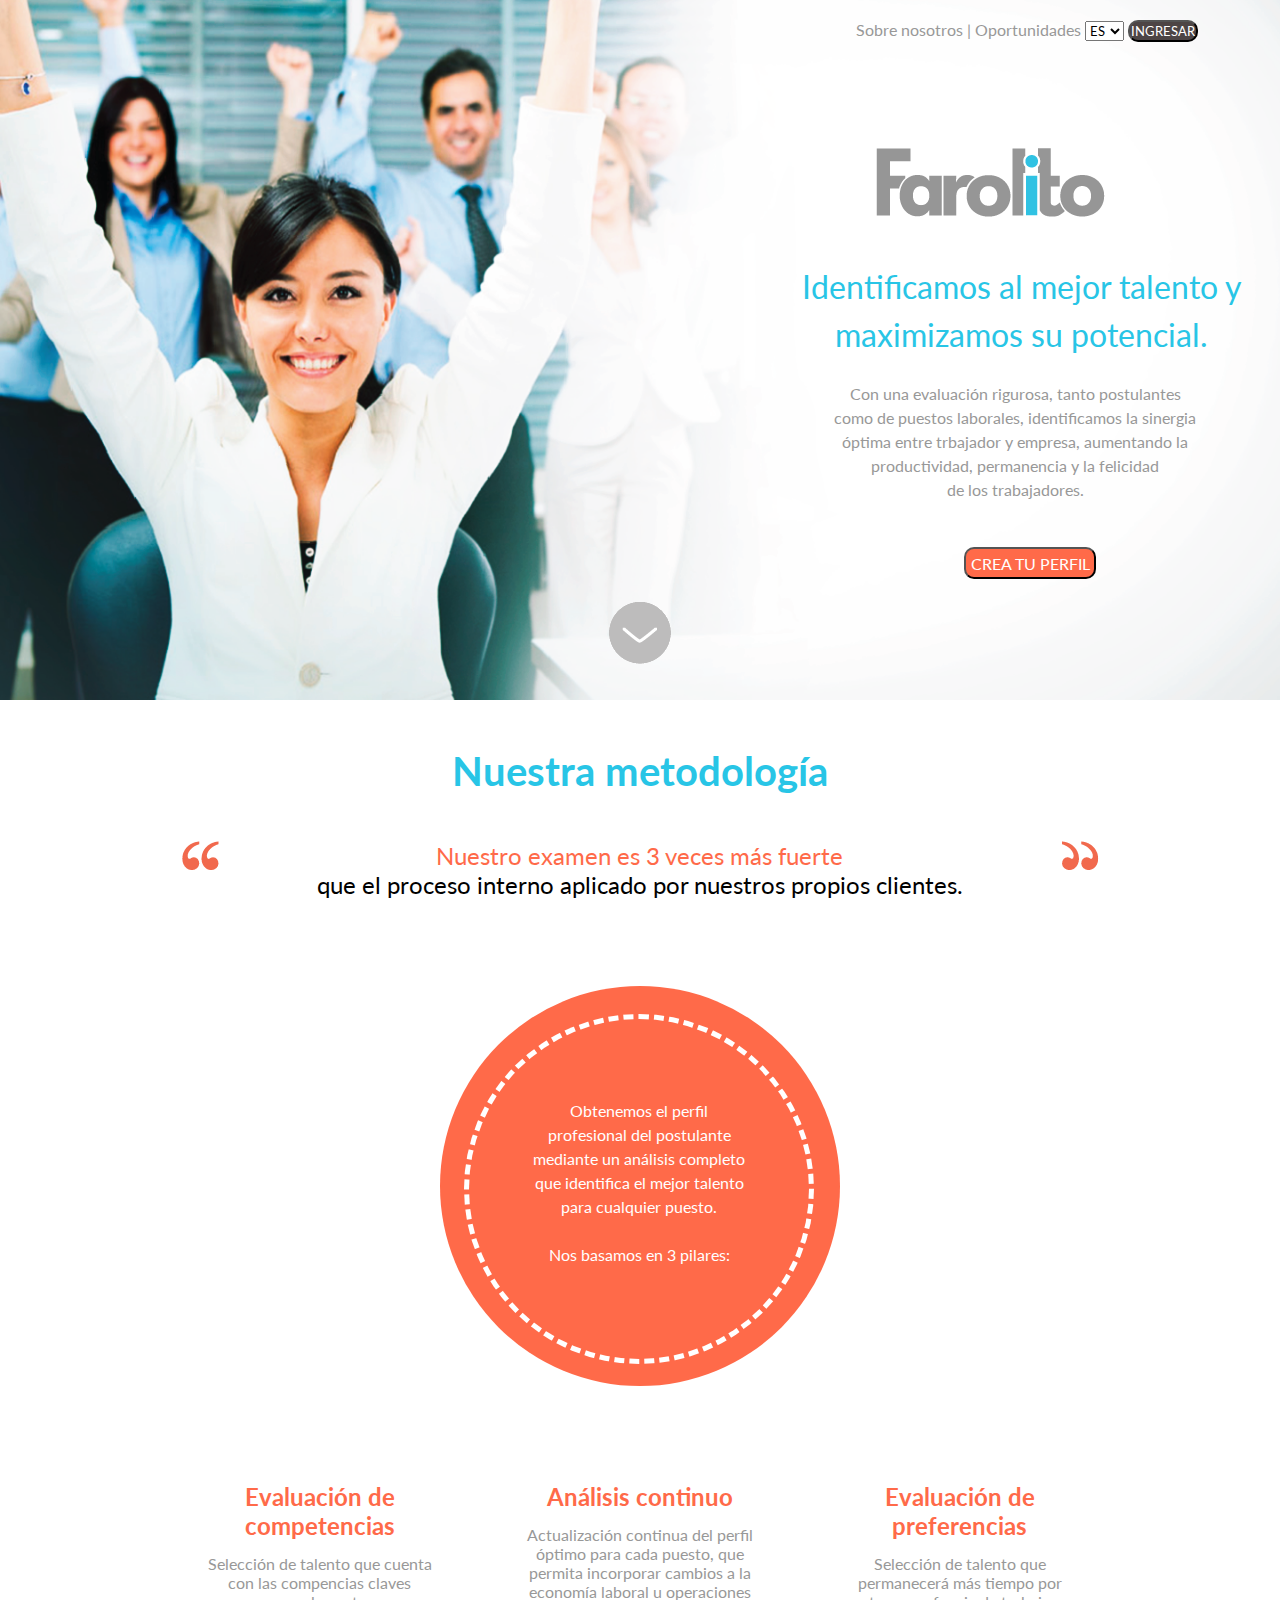
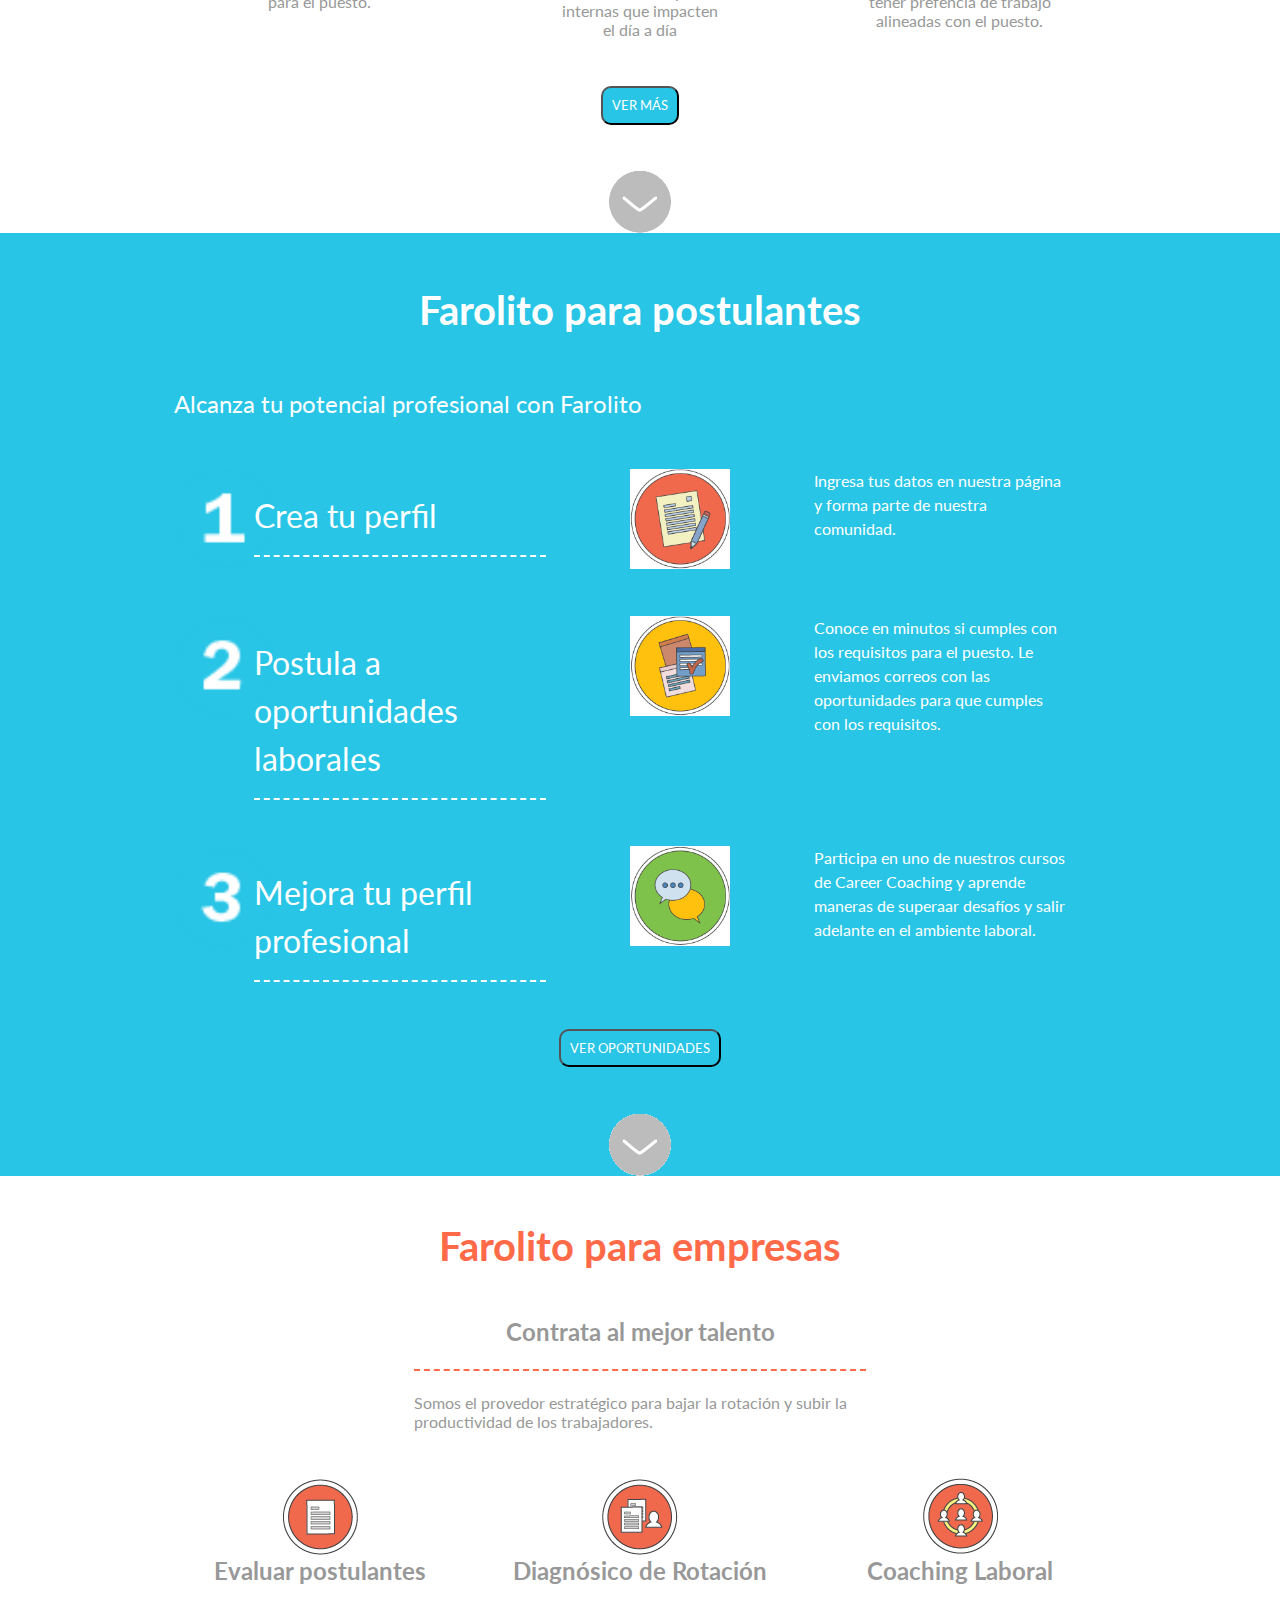
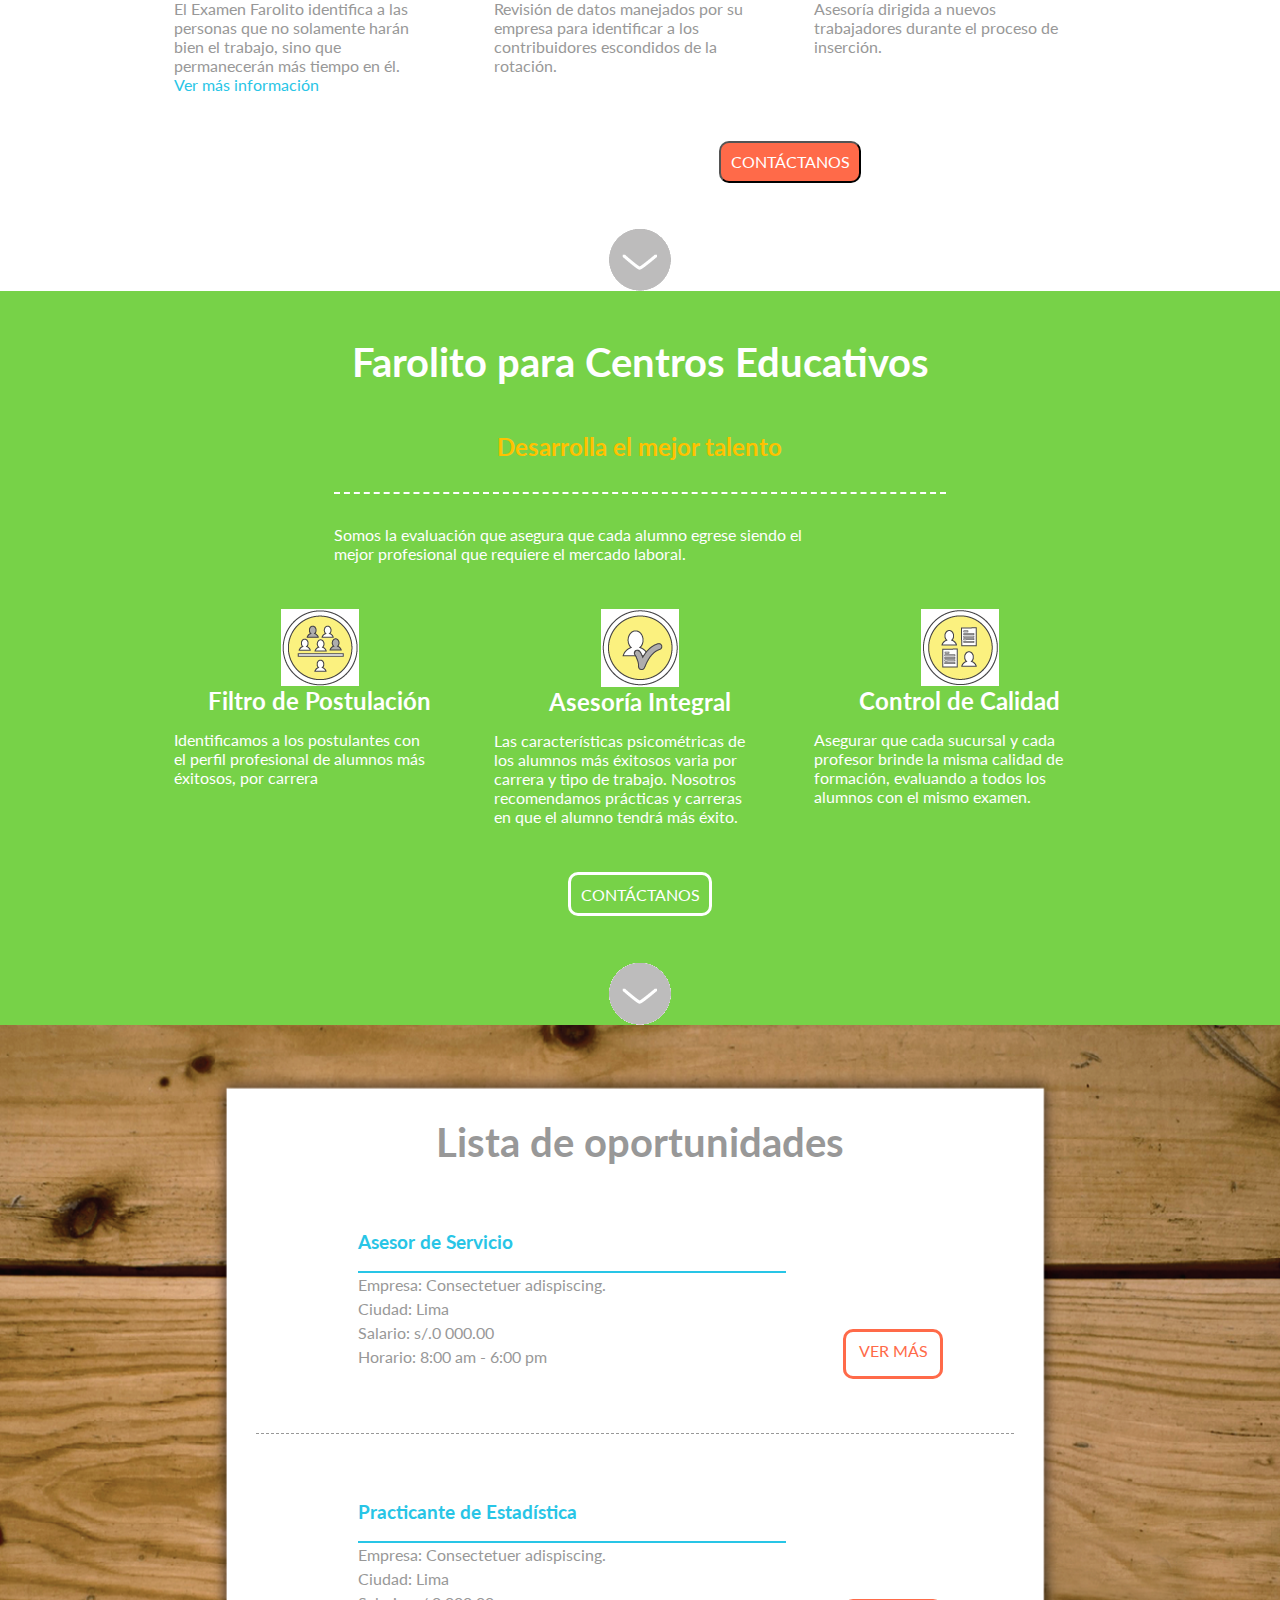
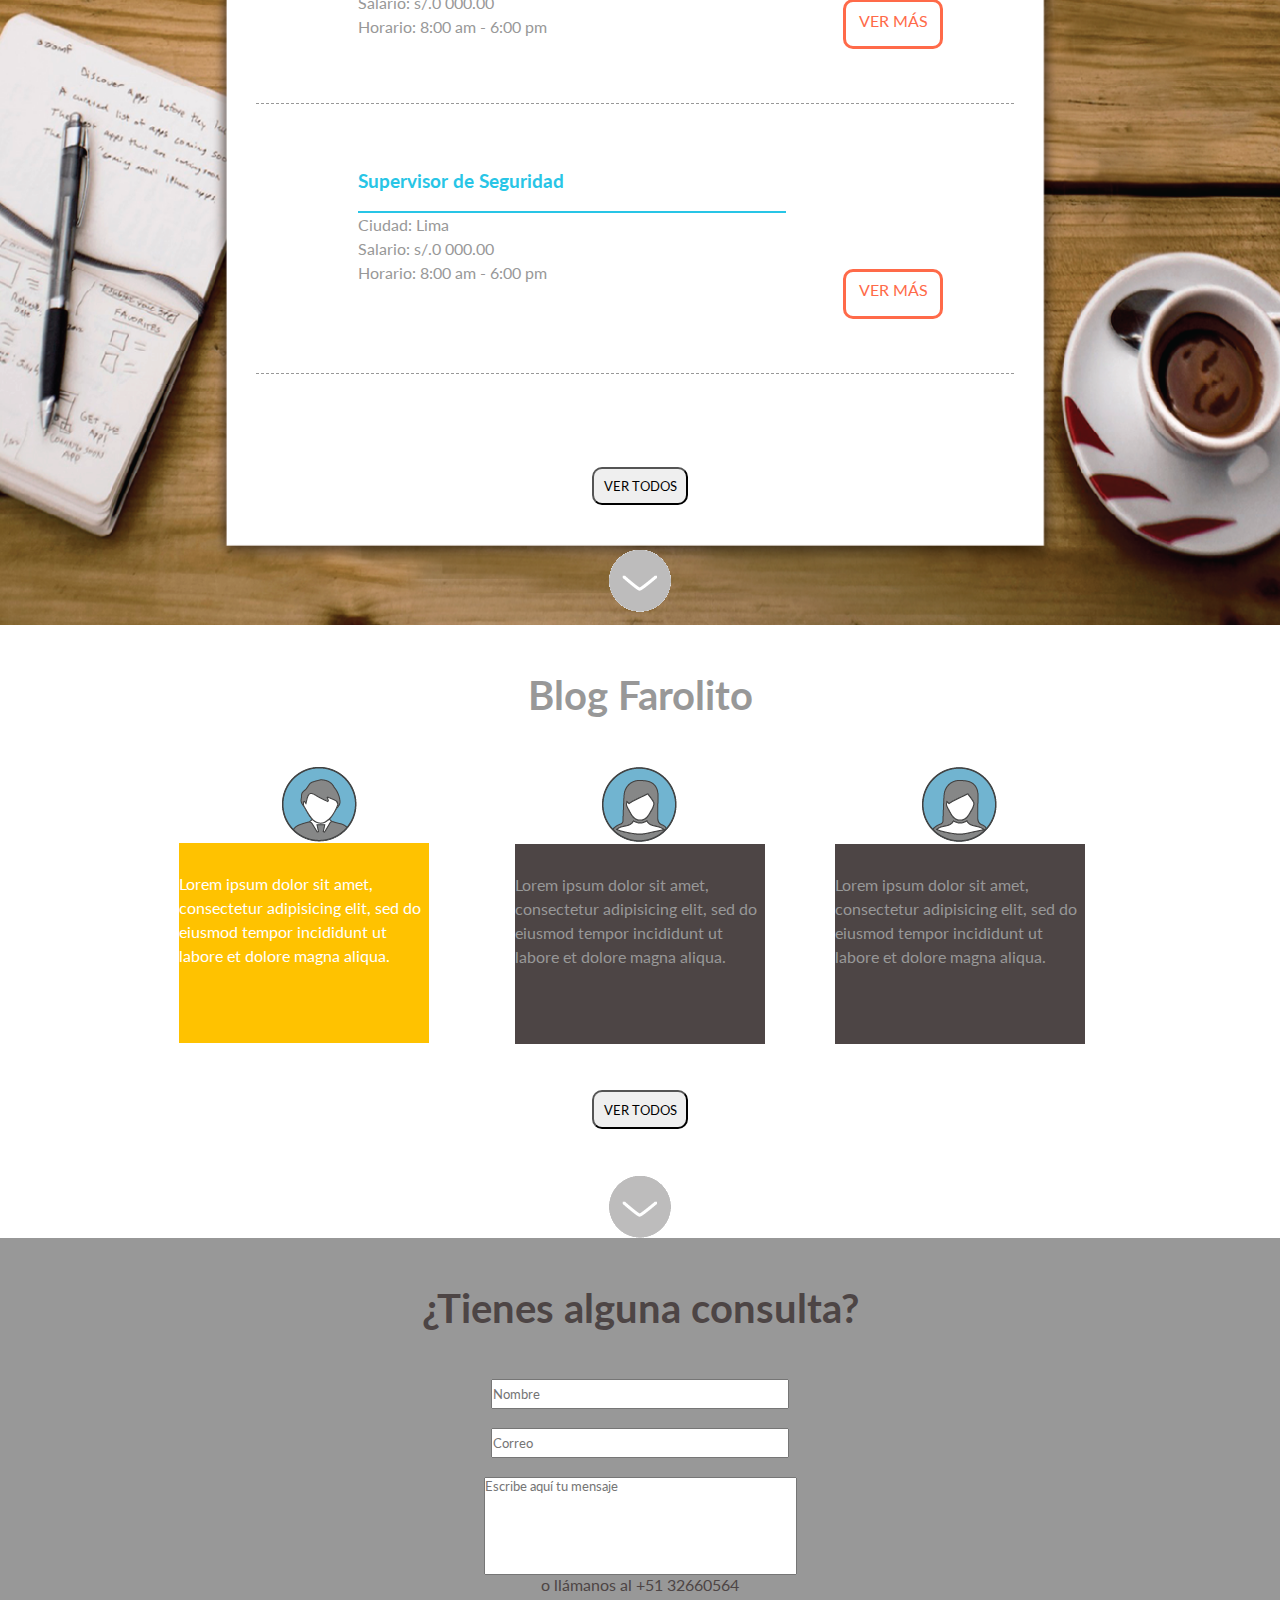
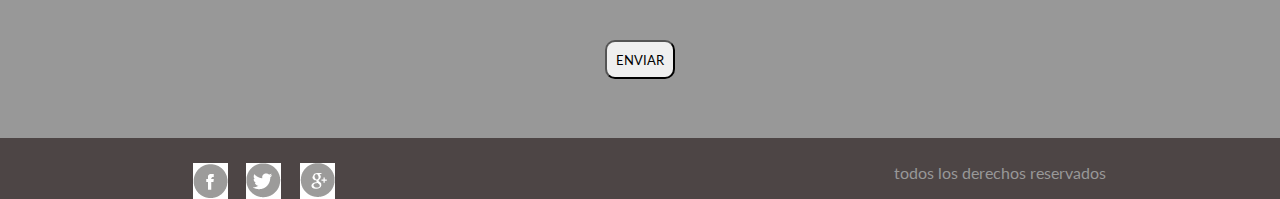
<file: index.html>
<!DOCTYPE html>
<html>
	<head>
		<meta charset="utf-8">
		<title>Farolito</title>
		<link rel="stylesheet" type="text/css" href="css/grid.css">
		<link rel="stylesheet" type="text/css" href="css/common.css">
		<link rel="stylesheet" type="text/css" href="css/index.css">
		<link href='https://fonts.googleapis.com/css?family=Lato' rel='stylesheet' type='text/css'>
	</head>
	<body>
		<header> <!--inicio-->
			<div class="container">
				<div class="row">
					<div class="col-6"></div>
					<div class="col-6">
						<nav>
							<ul>
								<li>Sobre nosotros</li>
								<li>&#124</li>
								<li>Oportunidades</li>
								<li>
									<select name="idioma">
										<option>ES</option>
										<option>US</option>
									</select>
								</li>
								<li><button class="botgri">INGRESAR</button></li>
							</ul>
						</nav>
						<div class="row">
							<div class="col-12">
								<img class="logo" src="iconos/iconos-20.png">
							</div>
						</div>
						<div class="row">
							<div class="col-12 cent">
								<p class="Celeste pazul">Identificamos al mejor talento y <br> maximizamos su potencial.</p>
								<p class="Gris pgris">Con una evaluación rigurosa, tanto postulantes <br> como de puestos laborales, identificamos la sinergia <br> óptima entre trbajador y empresa, aumentando la <br> productividad, permanencia y la felicidad <br> de los trabajadores.</p>
							</div>
						</div>
						<div class="row cent">
							<div class="col-12">
								<button class="botnar">CREA TU PERFIL</button>
							</div>
						</div>
					</div>
				</div>
				<div class="row">
					<div class="col-12">
						<img src="iconos/flechita.png">
					</div>
				</div>
			</div>
		</header>
		<section> <!--Metodologia-->
			<div class="container">
				<div class="row">
					<div class="col-12">
						<h1 class="Celeste">Nuestra metodología</h1>
					</div>
				</div>
				<div class="row">
					<div class="col-1">
						<img src="iconos/iconos-17.png">
					</div>
					<div class="col-10 cent">
						<p class="metodologia"><span class="Anaranjado">Nuestro examen es 3 veces más fuerte</span> <br> que el proceso interno aplicado por nuestros propios clientes.</p>
					</div>
					<div class="col-1">
						<img src="iconos/iconos-18.png">
					</div>
				</div>
				<div class="row"> <!--circulo-->
					<div class="col-12 circulo cent">
						<div class="borde">
							<p>Obtenemos el perfil <br> profesional del postulante <br> mediante un análisis completo <br> que identifica el mejor talento <br> para cualquier puesto.</p>
							<br>
							<p>Nos basamos en 3 pilares:</p>
						</div>
					</div>	
				</div>
				<div class="row"> <!--diagrama-->
					<div class="col-4 cent">
						<h2 class="Anaranjado">Evaluación de <br> competencias</h2>
						<p class="Gris">Selección de talento que cuenta <br> con las compencias claves <br> para el puesto.</p>
					</div>
					<div class="col-4 cent">
						<h2 class="Anaranjado">Análisis continuo</h2>
						<p class="Gris">Actualización continua del perfil <br> óptimo para cada puesto, que <br> permita incorporar cambios a la <br> economía laboral u operaciones <br> internas que impacten <br> el día a día</p>
					</div>
					<div class="col-4 cent">
						<h2 class="Anaranjado">Evaluación de <br> preferencias</h2>
						<p class="Gris">Selección de talento que <br> permanecerá más tiempo por <br> tener prefencia de trabajo <br> alineadas con el puesto.</p>
					</div>
				</div>
				<div class="row">
					<div class="col-12 cent">
						<button class="btnazul">VER MÁS</button>
						<img src="iconos/flechita.png">
					</div>
				</div>
			</div>
		</section>
		<section class="postulantes"> <!--postulantes-->
			<div class="container">
				<div class="row">
					<div class="col-12">
						<h1>Farolito para postulantes</h1>
						<p class="font2">Alcanza tu potencial profesional con Farolito</p>
					</div>
				</div>
				<div class="row mt5"> <!--Crea tu perfil-->
					<div class="col-1">
						<img class="num" src="iconos/iconos-31.png">
					</div>
					<div class="col-4">
						<p class="rabla font3">Crea tu perfil</p>
					</div>
					<div class="col-3">
						<img class="num" src="iconos/iconos-09.png">
					</div>
					<div class="col-4">
						<p class="izq">Ingresa tus datos en nuestra página <br> y forma parte de nuestra <br> comunidad.</p>
					</div>
				</div>
				<div class="row mt5"> <!--Postula a oportunidades-->
					<div class="col-1">
						<img class="num" src="iconos/iconos-32.png">
					</div>
					<div class="col-4">
						<p class="rabla font3">Postula a <br> oportunidades <br> laborales</p>
					</div>
					<div class="col-3">
						<img class="num" src="iconos/iconos-10.png">
					</div>
					<div class="col-4">
						<p class="izq">Conoce en minutos si cumples con<br> los requisitos para el puesto. Le<br> enviamos correos con las <br> oportunidades para que cumples <br> con los requisitos.</p>
					</div>
				</div>
				<div class="row mt5"> <!--Mejora tu perfil-->
					<div class="col-1">
						<img class="num" src="iconos/iconos-33.png">
					</div>
					<div class="col-4">
						<p class="rabla font3">Mejora tu perfil <br> profesional</p>
					</div>
					<div class="col-3">
						<img class="num" src="iconos/iconos-11.png">
					</div>
					<div class="col-4">
						<p class="izq">Participa en uno de nuestros cursos <br> de Career Coaching y aprende<br> maneras de superaar desafíos y salir <br> adelante en el ambiente laboral.</p>
					</div>
				</div>
				<div class="row">
					<div class="col-12 cent">
						<button class="btnazul">VER OPORTUNIDADES</button>
						<img src="iconos/flechita.png">
					</div>
				</div>
			</div>
		</section>
		<section> <!--Para empresas-->
			<div class="container">
				<div class="row">
					<div class="col-12">
						<h1 class="Anaranjado">Farolito para empresas</h1>
					</div>
				</div>
				<div class="row">
					<div class="col-3"></div>
					<div class="col-6">		
						<h2 class="Gris rana">Contrata al mejor talento</h2>
						<p class="Gris">Somos el provedor estratégico para bajar la rotación y subir la <br> productividad de los trabajadores.	</p>
					</div>
					<div class="col-3"></div>
				</div>
				<div class="row mt5"> 
					<div class="col-4"> <!--Evaluar postulantes-->
						<img src="iconos/iconos-03.png">
						<h2 class="Gris">Evaluar postulantes</h2>
						<p class="Gris">El Examen Farolito identifica a las <br> personas que no solamente harán <br> bien el trabajo, sino que <br> permanecerán más tiempo en él.</p>
						<p class="Celeste">Ver más información</p>
					</div>
					<div class="col-4"> <!--Diagnostico rotación-->
						<img src="iconos/iconos-04.png">
						<h2 class="Gris">Diagnósico de Rotación</h2>
						<p class="Gris">Revisión de datos manejados por su<br> empresa para identificar a los <br> contribuidores escondidos de la <br> rotación.</p>
					</div>
					<div class="col-4"> <!--Coaching laboral-->
						<img src="iconos/iconos-05.png">
						<h2 class="Gris">Coaching Laboral</h2>
						<p class="Gris">Asesoría dirigida a nuevos <br> trabajadores durante el proceso de <br> inserción.</p>
					</div>
				</div>
				<div class="row">
					<div class="col-12 cent">
						<button class="botnar">CONTÁCTANOS</button>
						<img src="iconos/flechita.png">
					</div>
				</div>
			</div>
		</section>
		<section class="educativo"> <!--para centros educativos-->
			<div class="container">
				<div class="row">
					<div class="col-12">
						<h1>Farolito para Centros Educativos</h1>
					</div>
				</div>
				<div class="row">
					<div class="col-2"></div>
					<div class="col-8">
						<h2 class="Amarillo raba">Desarrolla el mejor talento</h2>
						<p>Somos la evaluación que asegura que cada alumno egrese siendo el <br> mejor profesional que requiere el mercado laboral.</p>
					</div>
					<div class="col-2"></div>
				</div>
				<div class="row mt5">
					<div class="col-4"> <!--filtro de postulacion-->
						<img src="iconos/iconos-06.png">
						<h2>Filtro de Postulación</h2>
						<p>Identificamos a los postulantes con <br> el perfil profesional de alumnos más <br> éxitosos, por carrera</p>
					</div>
					<div class="col-4"> <!--asesoria integral-->
						<img src="iconos/iconos-07.png">
						<h2>Asesoría Integral</h2>
						<p>Las características psicométricas de <br> los alumnos más éxitosos varia por <br> carrera y tipo de trabajo. Nosotros <br> recomendamos prácticas y carreras <br> en que el alumno tendrá más éxito.</p>
					</div>
					<div class="col-4"> <!--control de calidad-->
						<img src="iconos/iconos-08.png">
						<h2>Control de Calidad</h2>
						<p>Asegurar que cada sucursal y cada <br> profesor brinde la misma calidad de<br> formación, evaluando a todos los <br> alumnos con el mismo examen.</p>
					</div>
				</div>
				<div class="row">
					<div class="col-12 cent">
						<button class="botbla">CONTÁCTANOS</button>
						<img src="iconos/flechita.png">
					</div>
				</div>
			</div>
		</section>
		<section class="oportunidades"> <!--lista de oportunidades-->
			<div class="container">
				<div class="row">
					<div class="col-12">
						<h1 class="Gris mt10">Lista de oportunidades</h1>
					</div>
				</div>
				<div class="row">
					<div class="col-8 izq"> <!--asesor de servicios-->
						<h3 class="Celeste razu">Asesor de Servicio</h3>
						<p class="oferta">Empresa: Consectetuer adispiscing. <br> Ciudad: Lima <br> Salario: s/.0 000.00 <br> Horario: 8:00 am - 6:00 pm</p>
					</div>
					<div class="col-4">
						<p class="cuana">VER MÁS</p>
					</div>
				</div>
				<div class="row">
					<div class="col-12 ragris"></div>
				</div>
				<div class="row">
					<div class="col-8"> <!--practicante-->
						<h3 class="Celeste razu">Practicante de Estadística</h3>
						<p class="oferta">Empresa: Consectetuer adispiscing. <br> Ciudad: Lima <br> Salario: s/.0 000.00 <br> Horario: 8:00 am - 6:00 pm</p>
					</div>
					<div class="col-4">
						<p class="cuana">VER MÁS</p>
					</div>
				</div>
				<div class="row">
					<div class="col-12 ragris"></div>
				</div>
				<div class="row">
					<div class="col-8"> <!--Supervisor-->
						<h3 class="Celeste razu">Supervisor de Seguridad</h3>
						<p class="oferta">Ciudad: Lima <br> Salario: s/.0 000.00 <br> Horario: 8:00 am - 6:00 pm</p>
					</div>
					<div class="col-4 ">
						<p class="cuana">VER MÁS</p>
					</div>
				</div>
				<div class="row">
					<div class="col-12 ragris"></div>
				</div>
				<div>
					<div class="col-12 cent">
						<button>VER TODOS</button>
						<img src="iconos/flechita.png">
					</div>
				</div>
			</div>
		</section>
		<section> <!--blog-->
			<div class="container">
				<div class="row">
					<div class="col-12">
						<h1 class="Gris">Blog Farolito</h1>
					</div>
				</div>
				<div class="row">
					<div class="col-4">
						<img src="iconos/iconos-22.png">
						<p class="cuama">Lorem ipsum dolor sit amet, consectetur adipisicing elit, sed do eiusmod
						tempor incididunt ut labore et dolore magna aliqua.</p>
					</div>
					<div class="col-4">
						<img src="iconos/iconos-23.png">
						<p class="cuagri">Lorem ipsum dolor sit amet, consectetur adipisicing elit, sed do eiusmod
						tempor incididunt ut labore et dolore magna aliqua.</p>
					</div>
					<div class="col-4">
						<img src="iconos/iconos-23.png">
						<p class="cuagri">Lorem ipsum dolor sit amet, consectetur adipisicing elit, sed do eiusmod
						tempor incididunt ut labore et dolore magna aliqua.</p>
					</div>
				</div>
				<div class="row">
					<div class="col-12 cent">
						<button class="botazu">VER TODOS</button>
						<img src="iconos/flechita.png">
					</div>
				</div>
			</div>
		</section>
		<section class="consulta"> <!--consulta-->
			<div class="container">
				<div class=row>
					<div class="col-12">
						<h1>¿Tienes alguna consulta?</h1>
					</div>
				</div>
				<div class="row">
					<div class="col-12">
						<form>
							<div>
								<label><input type="text" placeholder="Nombre"></label>
							</div>
							<br>
							<div>
								<label><input type="text" placeholder="Correo"></label>
							</div>
							<br>
							<div>	
								<label><textarea rows="6" cols="40" placeholder="Escribe aquí tu mensaje"></textarea></label>
							</div>
						</form>
					</div>
				</div>
				<div class="row">
					<div class="col-12 cent">
						<p>o llámanos al +51 32660564</p>
					</div>
				</div>
				<div class="row">
					<div class="col-12 cent">
						<button>ENVIAR</button>
					</div>
				</div>
			</div>	
		</section>
		<footer> 
			<div class="container">
				<div class="row">
					<div class="col-12">
						<div class="izq">
							<img class="redes" src="iconos/iconos-12.png">
							<img class="redes" src="iconos/iconos-13.png">
							<img class="redes" src="iconos/iconos-14.png">
						</div>
						<p class="der">todos los derechos reservados</p>	
					</div>
				</div>
			</div>
		</footer>
	</body>
</html>
</file>
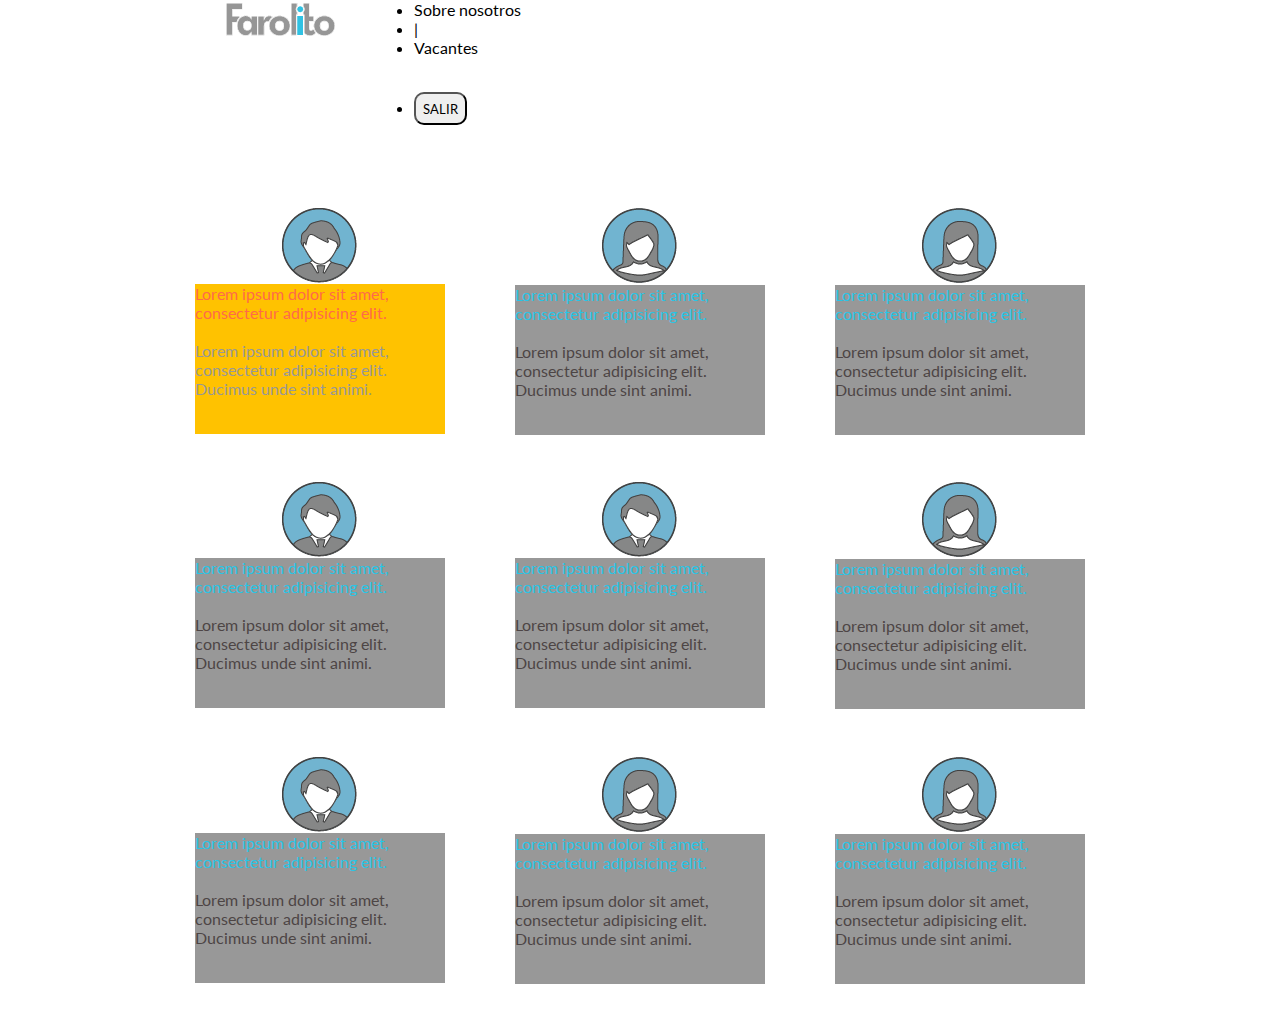
<file: blog.html>
<!DOCTYPE html>
	<html>
	<head>
		<meta charset="utf-8">
		<title></title>
		<link rel="stylesheet" type="text/css" href="css/grid.css">
		<link rel="stylesheet" type="text/css" href="css/common.css">
		<link rel="stylesheet" type="text/css" href="css/blog.css">
		<link href='https://fonts.googleapis.com/css?family=Lato' rel='stylesheet' type='text/css'>
	</head>
	<body>
		<header>
			<div class="container">
				<div class="row">
					<div class="col-3">
						<img src="iconos/iconos-21.png">
					</div>
					<div class="col-9">
						<nav>
							<ul>
								<li>Sobre nosotros</li>
								<li>&#124</li>
								<li>Vacantes</li>
								<li>
									<button>SALIR</button>
								</li>
							</ul>
						</nav>
					</div>
				</div>
			</div>
		</header>
		<section>
			<div class="container">
				<div class="row mt5 mb5">
					<div class="col-4">
						<img src="iconos/iconos-22.png">
						<div class="cuaama">
							<p class="Anaranjado">Lorem ipsum dolor sit amet, consectetur adipisicing elit.</p>
							<br>
							<p class="Gris">Lorem ipsum dolor sit amet, <br> consectetur adipisicing elit. <br> Ducimus unde sint animi.</p>
						</div>
					</div>
					<div class="col-4">
						<img src="iconos/iconos-23.png">
						<div class="cuagri">
							<p class="Celeste">Lorem ipsum dolor sit amet, consectetur adipisicing elit.</p>
							<br>
							<p class="Grisoscuro">Lorem ipsum dolor sit amet, <br> consectetur adipisicing elit. <br>Ducimus unde sint animi.</p>
						</div>
					</div>
					<div class="col-4">
						<img src="iconos/iconos-23.png">
						<div class="cuagri">
							<p class="Celeste">Lorem ipsum dolor sit amet, consectetur adipisicing elit.</p>
							<br>
							<p class="Grisoscuro">Lorem ipsum dolor sit amet, <br> consectetur adipisicing elit. <br>Ducimus unde sint animi.</p>
						</div>
					</div>
				</div>
				<div class="row mt5 mb5">
					<div class="col-4">
						<img src="iconos/iconos-22.png">
						<div class="cuagri">
							<p class="Celeste">Lorem ipsum dolor sit amet, consectetur adipisicing elit.</p>
							<br>
							<p class="Grisoscuro">Lorem ipsum dolor sit amet, <br> consectetur adipisicing elit. <br>Ducimus unde sint animi.</p>
						</div>
					</div>
					<div class="col-4">
						<img src="iconos/iconos-22.png">
						<div class="cuagri">
							<p class="Celeste">Lorem ipsum dolor sit amet, consectetur adipisicing elit.</p>
							<br>
							<p class="Grisoscuro">Lorem ipsum dolor sit amet, <br> consectetur adipisicing elit. <br>Ducimus unde sint animi.</p>
						</div>
					</div>
					<div class="col-4">
						<img src="iconos/iconos-23.png">
						<div class="cuagri">
							<p class="Celeste">Lorem ipsum dolor sit amet, consectetur adipisicing elit.</p>
							<br>
							<p class="Grisoscuro">Lorem ipsum dolor sit amet, <br> consectetur adipisicing elit. <br>Ducimus unde sint animi.</p>
						</div>
					</div>
				</div>
				<div class="row mt5 mb5">
					<div class="col-4">
						<img src="iconos/iconos-22.png">
						<div class="cuagri">
							<p class="Celeste">Lorem ipsum dolor sit amet, consectetur adipisicing elit.</p>
							<br>
							<p class="Grisoscuro">Lorem ipsum dolor sit amet, <br> consectetur adipisicing elit. <br>Ducimus unde sint animi.</p>
						</div>
					</div>
					<div class="col-4">
						<img src="iconos/iconos-23.png">
						<div class="cuagri">
							<p class="Celeste">Lorem ipsum dolor sit amet, consectetur adipisicing elit.</p>
							<br>
							<p class="Grisoscuro">Lorem ipsum dolor sit amet, <br> consectetur adipisicing elit. <br>Ducimus unde sint animi.</p>
						</div>
					</div>
					<div class="col-4">
						<img src="iconos/iconos-23.png">
						<div class="cuagri">
							<p class="Celeste">Lorem ipsum dolor sit amet, consectetur adipisicing elit.</p>
							<br>
							<p class="Grisoscuro">Lorem ipsum dolor sit amet, <br> consectetur adipisicing elit. <br>Ducimus unde sint animi.</p>
						</div>
					</div>
				</div>
			</div>
		</section>
	</body>
</html>
</file>
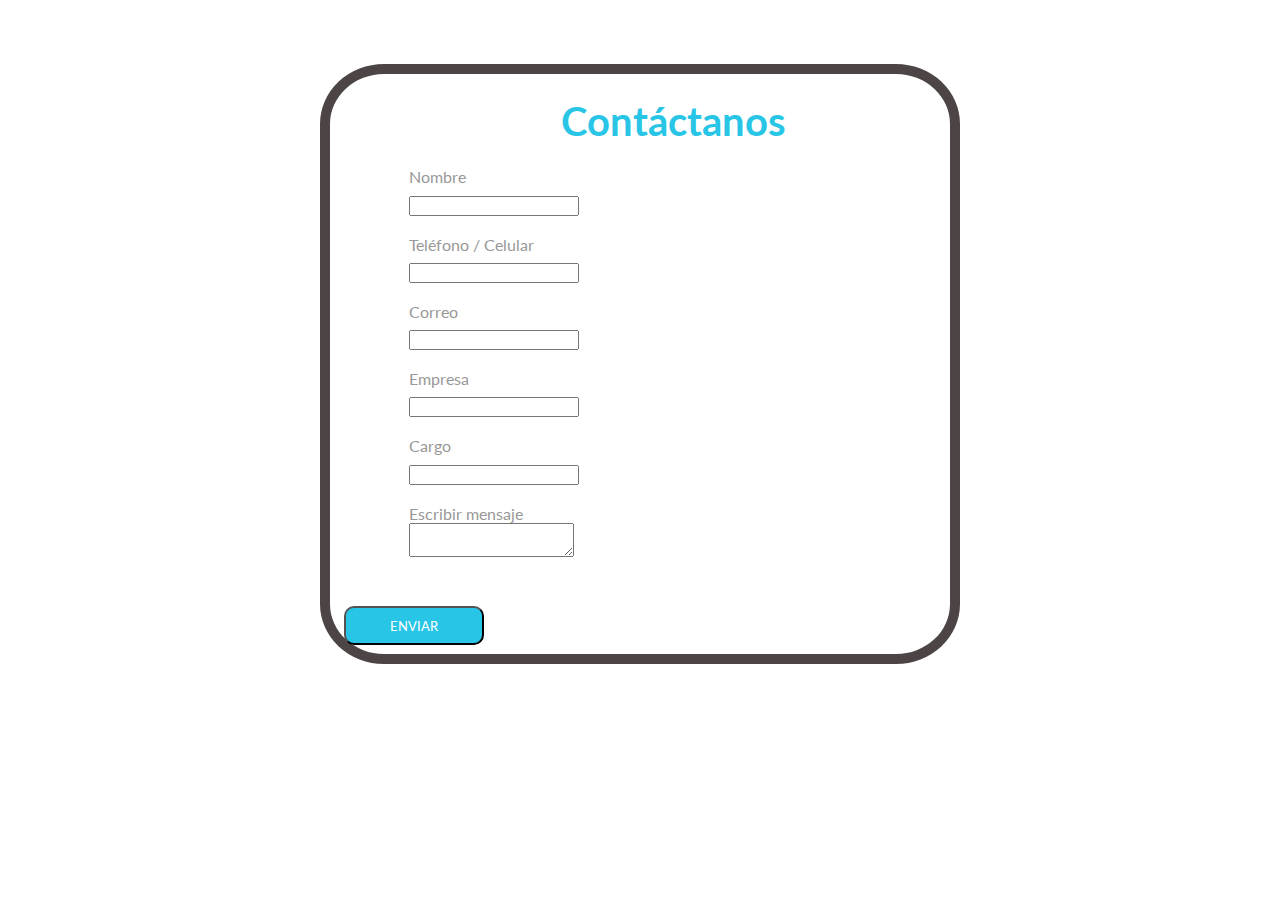
<file: contacto-empresa.html>
<!DOCTYPE html>
<html>
	<head>
		<meta charset="utf-8">
		<title></title>
		<link rel="stylesheet" type="text/css" href="css/grid.css">
		<link rel="stylesheet" type="text/css" href="css/common.css">
		<link rel="stylesheet" type="text/css" href="css/contacto.css">
		<link href='https://fonts.googleapis.com/css?family=Lato' rel='stylesheet' type='text/css'>
	</head>
	<body>
		<section class="cuadro">
			<div class="container">
				<div class="row">
					<div class="col-3"></div>
					<div class="col-6">
						<h4 class="Celeste">Contáctanos</h4>
					</div>
					<div class="col-3"></div>
				</div>
				<div class="row">
					<div class="col-12">
						<label>Nombre</label> <br>
						<input type="text">
					</div>
				</div>
				<br>
				<div class="row">
					<div class="col-12">
						<label>Teléfono / Celular</label> <br>
						<input type="text">
					</div>
				</div>
				<br>
				<div class="row">
					<div class="col-12">
						<label>Correo</label> <br>
						<input type="text">
					</div>
				</div>
				<br>
				<div class="row">
					<div class="col-12">
						<label>Empresa</label> <br>
						<input type="text">
					</div>
				</div>
				<br>
				<div class="row">
					<div class="col-12">
						<label>Cargo</label> <br>
						<input type="text">
					</div>
				</div>
				<br>
				<div class="row">
					<div class="col-12">
						<label>Escribir mensaje</label> <br>
						<textarea></textarea>
					</div>
				</div>
				<div class="row">
					<div class="col-12">
						<button type="submit" class="botazu">ENVIAR</button>
					</div>
				</div>
				<br>
			</div>
		</section>
	</body>
</html>
</file>
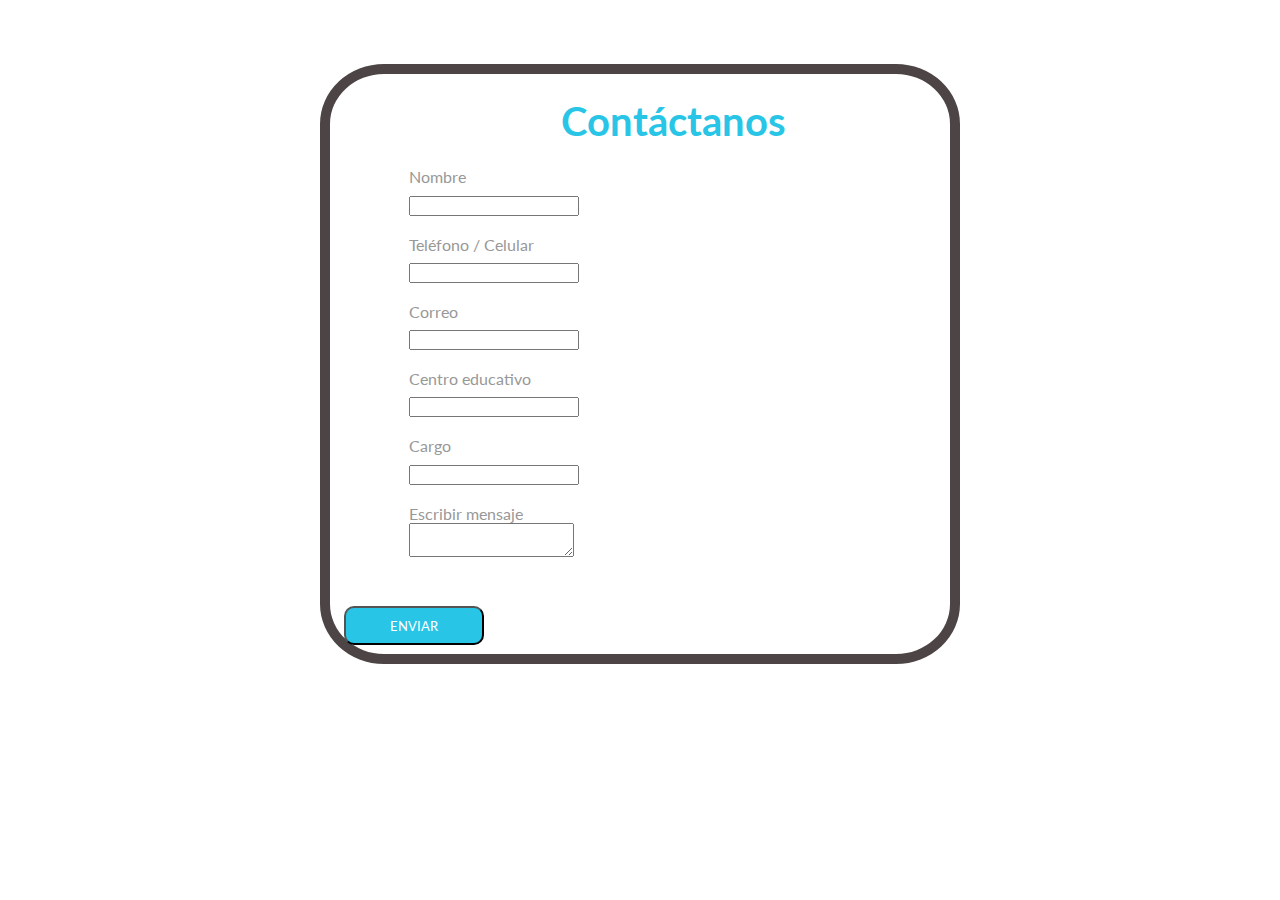
<file: contacto.html>
<!DOCTYPE html>
<html>
	<head>
		<meta charset="utf-8">
		<title></title>
		<link rel="stylesheet" type="text/css" href="css/grid.css">
		<link rel="stylesheet" type="text/css" href="css/common.css">
		<link rel="stylesheet" type="text/css" href="css/contacto.css">
		<link href='https://fonts.googleapis.com/css?family=Lato' rel='stylesheet' type='text/css'>
	</head>
	<body>
		<section class="cuadro">
			<div class="container">
				<div class="row">
					<div class="col-3"></div>
					<div class="col-6">
						<h4 class="Celeste">Contáctanos</h4>
					</div>
					<div class="col-3"></div>
				</div>
				<div class="row">
					<div class="col-12">
						<label>Nombre</label> <br>
						<input type="text">
					</div>
				</div>
				<br>
				<div class="row">
					<div class="col-12">
						<label>Teléfono / Celular</label> <br>
						<input type="text">
					</div>
				</div>
				<br>
				<div class="row">
					<div class="col-12">
						<label>Correo</label> <br>
						<input type="text">
					</div>
				</div>
				<br>
				<div class="row">
					<div class="col-12">
						<label>Centro educativo</label> <br>
						<input type="text">
					</div>
				</div>
				<br>
				<div class="row">
					<div class="col-12">
						<label>Cargo</label> <br>
						<input type="text">
					</div>
				</div>
				<br>
				<div class="row">
					<div class="col-12">
						<label>Escribir mensaje</label> <br>
						<textarea></textarea>
					</div>
				</div>
				<div class="row">
					<div class="col-12">
						<button type="submit" class="botazu">ENVIAR</button>
					</div>
				</div>
				<br>
			</div>
		</section>
	</body>
</html>
</file>
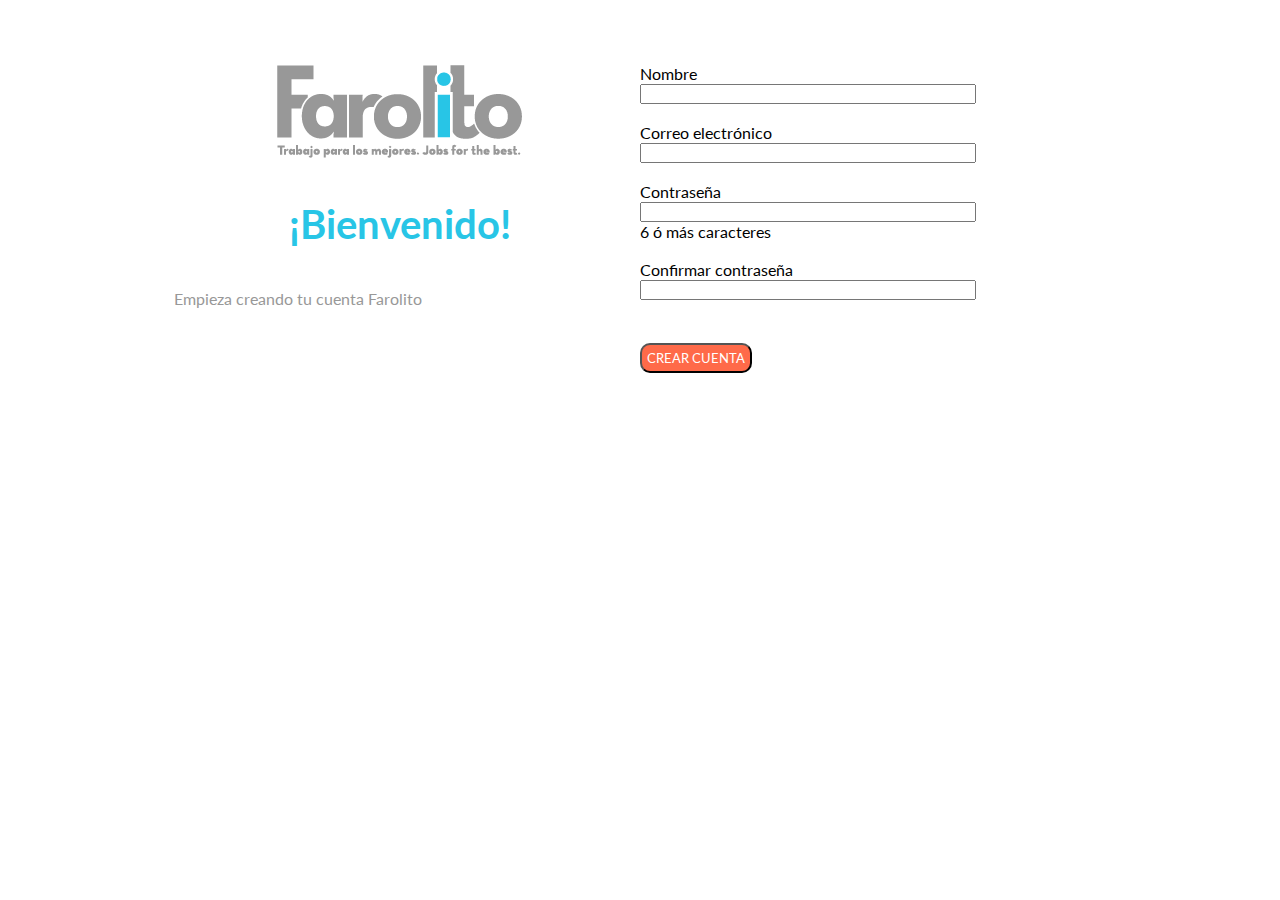
<file: crear cuenta.html>
<!DOCTYPE html>
<html>
	<head>
		<meta charset="utf-8"
		<title></title>
		<link rel="stylesheet" type="text/css" href="css/grid.css">
		<link rel="stylesheet" type="text/css" href="css/common.css">
		<link rel="stylesheet" type="text/css" href="css/crear cuenta.css">
		<link href='https://fonts.googleapis.com/css?family=Lato' rel='stylesheet' type='text/css'>
	</head>
	<body>
		<section>
			<div class="container cuadro">
				<div class="row">
					<div class="col-6">
						<img src="iconos/logo-slogan.png">
						<br>
						<h1 class="Celeste">¡Bienvenido!</h1>
						<br>
						<p class="Gris">Empieza creando tu cuenta Farolito</p>
					</div>
					<div class="col-6">
						<div class="row">
							<label>Nombre</label> <br>
							<input type="text">
						</div>
						<br>
						<div class="row">
							<label>Correo electrónico</label> <br>
							<input type="text">
						</div>
						<br>
						<div class="row">
							<label>Contraseña</label> <br>
							<input type="text">
							<p>6 ó más caracteres</p>
						</div>
						<br>
						<div class="row">
							<label>Confirmar contraseña</label> <br>
							<input type="text">
						</div>
						<br>
						<div class="row">
							<button class="botana">CREAR CUENTA</button>
						</div>
					</div>
				</div>
			</div>
		</section>
	</body>
</html>
</file>
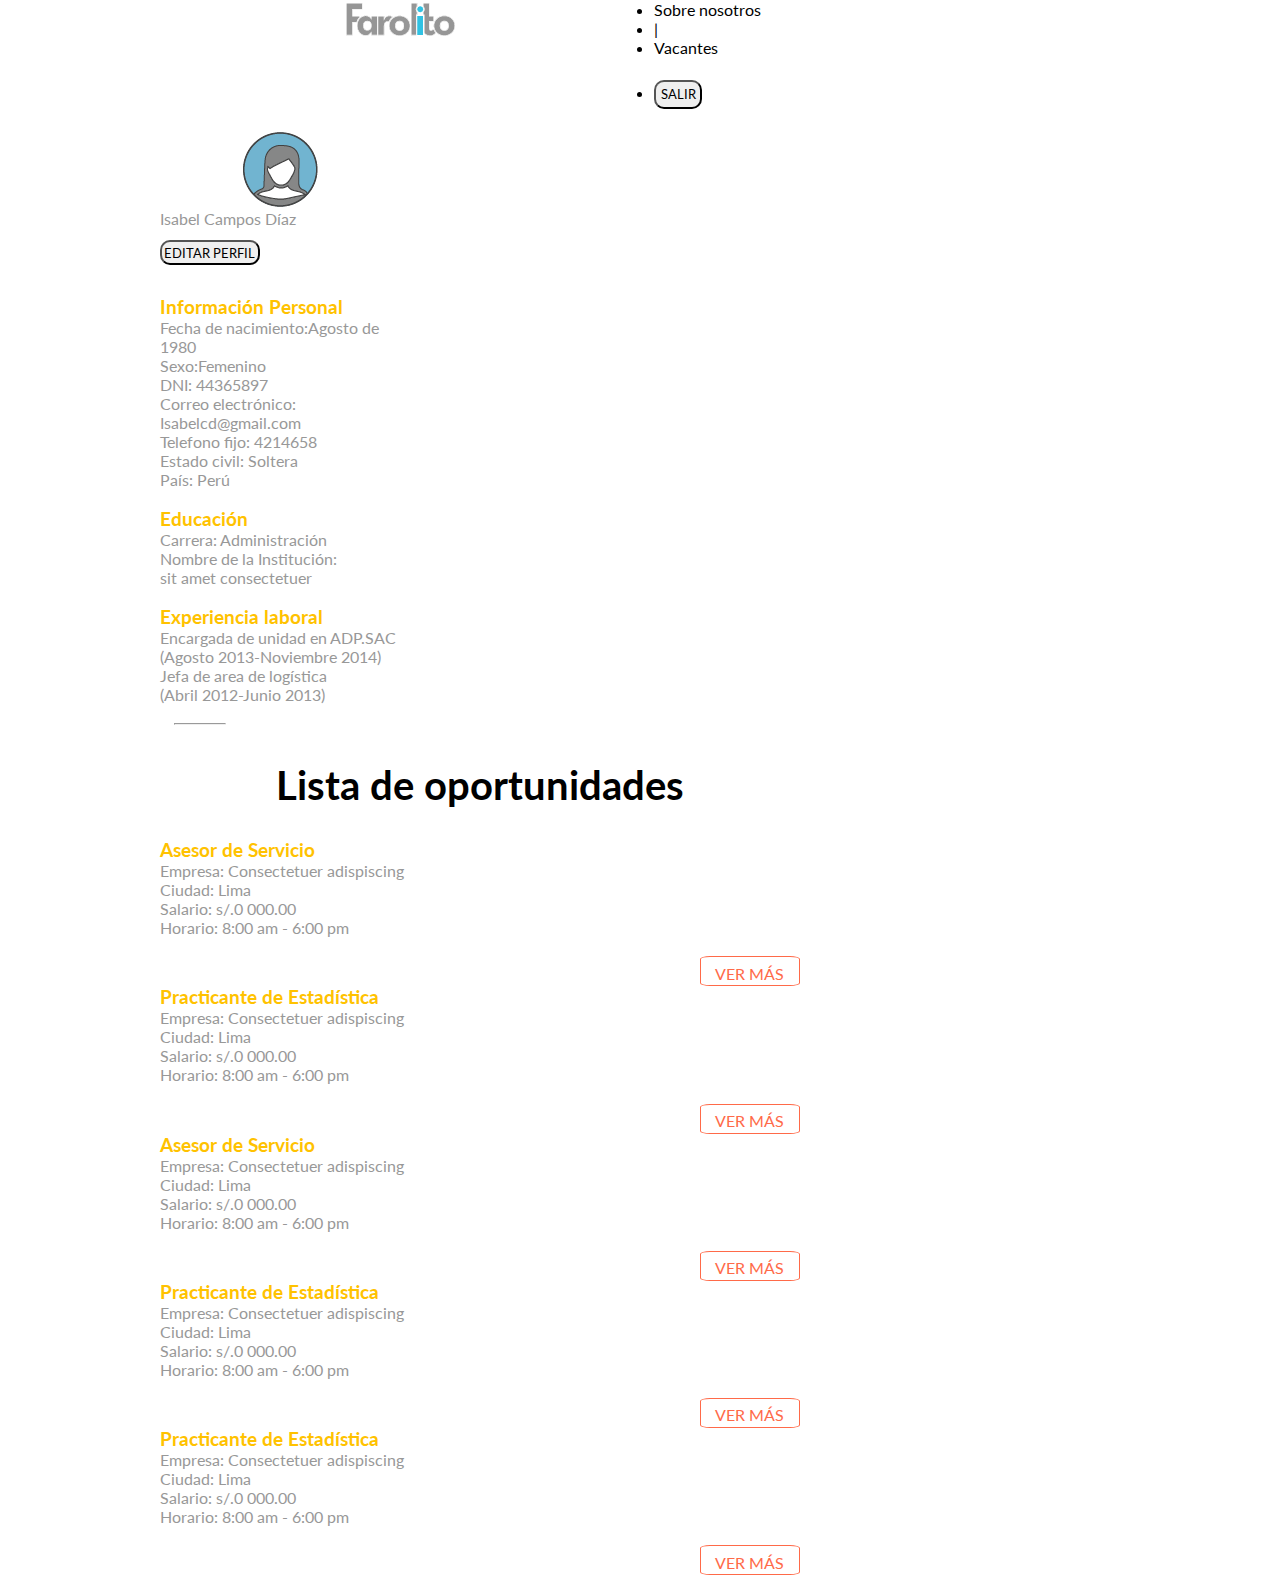
<file: todas vacantes.html>
<!DOCTYPE html>
	<html>
	<head>
		<meta charset="utf-8">
		<title></title>
		<link rel="stylesheet" type="text/css" href="css/grid.css">
		<link rel="stylesheet" type="text/css" href="css/common.css">
		<link rel="stylesheet" type="text/css" href="css/todas vacantes.css">
		<link href='https://fonts.googleapis.com/css?family=Lato' rel='stylesheet' type='text/css'>
	</head>
	<body>
		<header>
			<div class="container">
				<div class="row">
					<div class="col-6">
						<img src="iconos/iconos-21.png">
					</div>
					<div class="col-6">
						<nav>
							<ul>
								<li>Sobre nosotros</li>
								<li>&#124</li>
								<li>Vacantes</li>
								<li>
									<button>SALIR</button>
								</li>
							</ul>
						</nav>
					</div>
				</div>
			</div>
		</header>
		<section>
			<div class="container">
				<div class="row">
					<div class="col-3">
						<div class="row"> <!--perfil-->
							<img src="iconos/iconos-23.png">
							<p>Isabel Campos Díaz</p>
							<button>EDITAR PERFIL</button>
						</div>
						<br>
						<div class="row">
							<h3>Información Personal</h3>
							<p>Fecha de nacimiento:Agosto de 1980</p>
							<p>Sexo:Femenino</p>
							<p>DNI: 44365897</p>
							<p>Correo electrónico: Isabelcd@gmail.com</p>
							<p>Telefono fijo: 4214658</p>
							<p>Estado civil: Soltera</p>
							<p>País: Perú</p>
						</div>
						<br>
						<div class="row">
							<h3>Educación</h3>
							<p>Carrera: Administración</p>
							<p>Nombre de la Institución: <br>sit amet consectetuer</p>
						</div>
						<br>
						<div class="row">
							<h3>Experiencia laboral</h3>
							<p>Encargada de unidad en ADP.SAC <br> (Agosto 2013-Noviembre 2014)</p>
							<p>Jefa de area de logística <br> (Abril 2012-Junio 2013)</p>
						</div>
						<br>
					</div>
				</div>
				<div class="row">
					<div class="col-1">
						<hr>
					</div>
				</div>
				<div class="row">
					<div class="col-8">
						<h1>Lista de oportunidades</h1>
						<div class="row">
							<h3>Asesor de Servicio</h3>
							<p>Empresa: Consectetuer adispiscing</p>
							<p>Ciudad: Lima</p>
							<p>Salario: s/.0 000.00 </p>
							<p>Horario: 8:00 am - 6:00 pm</p>
							<p class="ver">VER MÁS</p>
						</div>
						<div class="row">
							<h3>Practicante de Estadística</h3>
							<p>Empresa: Consectetuer adispiscing</p>
							<p>Ciudad: Lima</p>
							<p>Salario: s/.0 000.00 </p>
							<p>Horario: 8:00 am - 6:00 pm</p>
							<p class="ver">VER MÁS</p>
						</div>
						<div class="row">
							<h3>Asesor de Servicio</h3>
							<p>Empresa: Consectetuer adispiscing</p>
							<p>Ciudad: Lima</p>
							<p>Salario: s/.0 000.00 </p>
							<p>Horario: 8:00 am - 6:00 pm</p>
							<p class="ver">VER MÁS</p>
						</div>
						<div class="row">
							<h3>Practicante de Estadística</h3>
							<p>Empresa: Consectetuer adispiscing</p>
							<p>Ciudad: Lima</p>
							<p>Salario: s/.0 000.00 </p>
							<p>Horario: 8:00 am - 6:00 pm</p>
							<p class="ver">VER MÁS</p>
						</div>
						<div class="row">
							<h3>Practicante de Estadística</h3>
							<p>Empresa: Consectetuer adispiscing</p>
							<p>Ciudad: Lima</p>
							<p>Salario: s/.0 000.00 </p>
							<p>Horario: 8:00 am - 6:00 pm</p>
							<p class="ver">VER MÁS</p>
						</div>
					</div>
				</div>	
			</div>	
		</section>
	</body>
</html>
</file>
<file: css/grid.css>
/*/* GLOBAL */
* {
  box-sizing: border-box;
  margin: 0;
  padding: 0;
 }
*/
.text-center {
	text-align: center;
}

.text-right {
	text-align: right;
}

/* Grid system */

.container {
	width: 960px;
	padding-left: 14px; 
	padding-right: 14px;
	margin: 0px auto;
	position: relative;
}

.row {
	margin-left: -14px;
	margin-right: -14px;
}

.row:before, .row:after{
  content: " ";
  display: table;
}

.row:after {
  clear: both;
}

[class*="col-"] {
	min-height: 7px;
	padding: 0 14px;
	float: left;
}

.col-1 {
	/* (1 / 12) x 100 */
	width: 8.333333%;
} 

.col-2 {
	/* (2 / 12) x 100 */
	width: 16.666667%;
} 

.col-3 {
	/* (3 / 12) x 100 */
	width: 25%;
} 

.col-4 {
	/* (4 / 12) x 100 */
	width: 33.333333%;
}

.col-5 {
	/* (5 / 12) x 100 */
	width: 41.666667%;
}

.col-6 {
	/* (6 / 12) x 100 */
	width: 50%;
} 

.col-7 {
	/* (7 / 12) x 100 */
	width: 58.333333%;
}

.col-8 {
	/* (8 / 12) x 100 */
	width: 66.666667%;
}

.col-9 {
	/* (9 / 12) x 100 */
	width: 75%;
}

.col-10 {
	/* (10 / 12) x 100 */
	width: 83.333333%;
}

.col-11 {
	/* (11 / 12) x 100 */
	width: 91.666667%;
}

.col-12 {
	/* (12 / 12) x 100 */
	width: 100%;
}
</file>
<file: css/common.css>
/*Colores*/
.Gris{
	color: #989898;
	}  
.Grisoscuro{
	color: #4d4545;
	}
.Celeste{
	color: #28c5e6;
	} 
.Anaranjado{
	color: #ff6a49;
	}  
.Verde{
	color: #77d248;
	} 
.Amarillo{
	color: #ffc200;
	} 


/*Tipo de letra*/
*{
	font-family: 'Lato', sans-serif;
}
	/*Tamaño de letra*/
.font1{
	font-size: 1em;
}
.font2{
	font-size: 1.5em;
}
.font3{
	font-size: 2em;
}
.font4{
	font-size: 3em;
}
	/*Alinear*/
.izq{
	text-align: left;
}
.der{
	text-align: right;
}
.cent{
	text-align: center;
}

	/*Imagenes*/
img{
	display: block;
	margin: auto;
}
	/*parrafos*/
/*p{
	text-align: center;
}*/
	/*Margenes*/
.mt5{
	margin-top: 5%;
}	
.mt10{
	margin-top: 10%;
}
.mb5{
	margin-bottom: 5%;
}
.mb10{
	margin-bottom: 10%;
}
	/*botones*/
button{
	padding: 1%;
	border-radius: 10px;
	margin-top: 5%;
	margin-bottom: 5%;
}

	/*Secciones*/
section{
	width: 100%;
}	
	/*Encabezados*/
h1{
	text-align: center;
	margin-bottom: 5%;
	margin-top: 5%;
	font-size: 2.5em;
}
h2{
	text-align: center;
	margin-bottom: 5%;
}
/*h3{
	text-align: center;
}*/
</file>
<file: css/index.css>
/*Inicio*/
header
	{
	background: url("../img/img-home.png");
	width: 100%;
	height: 700px;
	background-size: 100% 100%;
}
nav ul{
	list-style-type: none;
	float: right;
	margin-right: -20%;
}
nav ul li{
	display: inline-block;
	color: #989898;
	margin-top: 5%;
	margin-bottom: 30%
}
.botgri{
	color: white;
	background-color: #4d4545;
}
.logo{
	float: right;
	margin-bottom: 10%;
}
.pazul{
	float: right;
	font-size: 2em;
	line-height: 1.5;
	margin-bottom: 5%;
	margin-right: -30%;
}
.pgris{
	float: right;
	line-height: 1.5;
	font-size: 1em;
	margin-right: -20%;
	margin-bottom: 5%;
}
	/*botones*/
.botnar{
	color: white;
	font-size: 1em;
	background-color: #ff6a49;
	margin-left: 300px;
}

.btnazul{
	background-color: #28c5e6;
	color: white;
}
.botbla{
	color: white;
	font-size: 1em;
	background-color: #77d248;
	border:white solid;
}
	/*metodologia*/
.metodologia{
	font-size: 1.5em;
	margin-bottom: 5%;
}
.circulo{
	border-radius: 50%;
	width: 400px;
	height: 400px;
	margin: auto;
	margin-top: 5%;
	margin-bottom: 10%;
	color: white;
	background-color: #ff6a49;
	float: none;
	position: relative;
}
.borde{
	border-radius: 50%;
	border:5px white dashed;
	width: 350px;
	height: 350px;
	margin: auto;
	margin-top: 7%;
	margin-left: 10px;
	padding-top: 20%;
	line-height: 1.5;
	font-size: 1;
	position: absolute;	
}

.flecha{
	margin-top: 
}



	/*postulantes*/
.postulantes{
	background-color: #28c5e6;
	width: 100%;
	height: 100%;
	background-size: 100% 100%;
	color: white;
	line-height: 1.5;
}	
.num{
	width: 100px;
	height: 100px;
}
.rabla{
	border-bottom: dashed 2px white;
	margin-top: 8%;
	padding-bottom: 5%;
}
	/*empresas*/
.rana{
	border-bottom: dashed 2px #ff6a49;
	padding-bottom:5%;
}

	/*centro educativo*/
.educativo{
	background-color: #77d248;
	width: 100%;
	height: 100%;
	color: white;
}
.raba{
	border-bottom: dashed 2px white;
	padding-bottom:5%;
}

	/*lista de oportunidades*/
.oportunidades{
	background:url("../img/img-03.png");
	width: 100%;
	height: 1200px;
	background-size: 100% 100%;
}
.razu{
	border-bottom: solid 2px #28c5e6;
	padding-bottom:3%;
	text-align: left;
	margin-left: 30%;
	margin-top: 3%;
}
.oferta{
	text-align: left;
	margin-left: 30%;
	color: #989898;
	line-height: 1.5;
}
.cuana{
	color: #ff6a49;
	width: 100px;
	height: 50px;
	border:solid #ff6a49;
	text-align: center;
	border-radius: 10px;
	padding: 3%;
	margin-top: 40%;
	margin-left: 10%;
}
.ragris{
	margin:auto;
	border-bottom: dashed 1px #989898;
	margin-top: 5%;
	margin-bottom: 5%;
	margin-left: 10%;
	width: 79%;
}
	/*blog*/
.cuama{
	width: 250px;
	height: 200px;
	background-color: #ffc200;
	color: white;
	display: block;
	margin: auto;
	padding-top: 10%;
	line-height: 1.5;
	margin-left: 5px;
}	
.cuagri{
	width: 250px;
	height: 200px;
	background-color: #4d4545;
	color: #989898;
	display: block;
	margin: auto;
	padding-top: 10%;
	line-height: 1.5;
}
	/*Consulta*/
.consulta{
	background-color: #989898;
	width: 100%;
	height: 500px;
	color: #4d4545;
}	
input{
	width: 32%;
	height: 30px;
	display: block;
	margin: auto;
}
textarea{
	resize:none;
	display: block;
	margin: auto;
}
	/*footer*/
footer{
	background-color: #4d4545;
	color: #989898;
	width: 100%;
	padding-top: 2%;
}	
.redes{
	display: inline-block;
	position: relative;
	float: left;
	margin-left: 2%;
}
</file>
<file: css/blog.css>
.cuaama{
	width: 250px;
	height: 150px;
	background-color: #ffc200;
	display: block;
	margin: auto;
	color: white;
}
.cuagri{
	width: 250px;
	height: 150px;
	background-color: #989898;
	display: block;
	margin: auto;
	color: white;
}
</file>
<file: css/contacto.css>
h4{
	margin-top: 5%;
	margin-bottom: 5%;
	font-size: 2.5em;
	margin-left: -5%;
}
.cuadro{
	width: 50%;
	height: 600px;
	border: solid 10px #4d4545;
	border-radius: 10%;
	color: #989898;
	display: block;
	margin: auto;
	margin-top: 5%;
}
label{
	margin-left: 7%;	
}
input{
	margin-left: 7%;
	margin-top: 1%;
}
textarea{
	margin-left: 7%;
}
.botazu{
	background: #28c5e6;
	color: white;
	width:15%;
}
.flotar{
	display: inline-block;
	float: left;
}
</file>
<file: css/crear cuenta.css>
section{
	margin-top: 5%;
}
input{
	width: 70%;
	height: 20px;
}

.botana{
	color: white;
	background: #ff6a49;
}
</file>
<file: css/todas vacantes.css>
p{
	text-align: left;
}
h3{
	color: #ffc200;
}
.raya{
	border-bottom: dashed 3px #989898;
}
p{
	color: #989898;
}
.ver{
	width: 100px;
	height: 30px;
	color: #ff6a49;
	border:solid #ff6a49 1px;
	border-radius: 10%;
	padding: 1%;	
	text-align: center;
	margin-top: 3%;
	float: right;
	display: inline-block;
}
</file>
